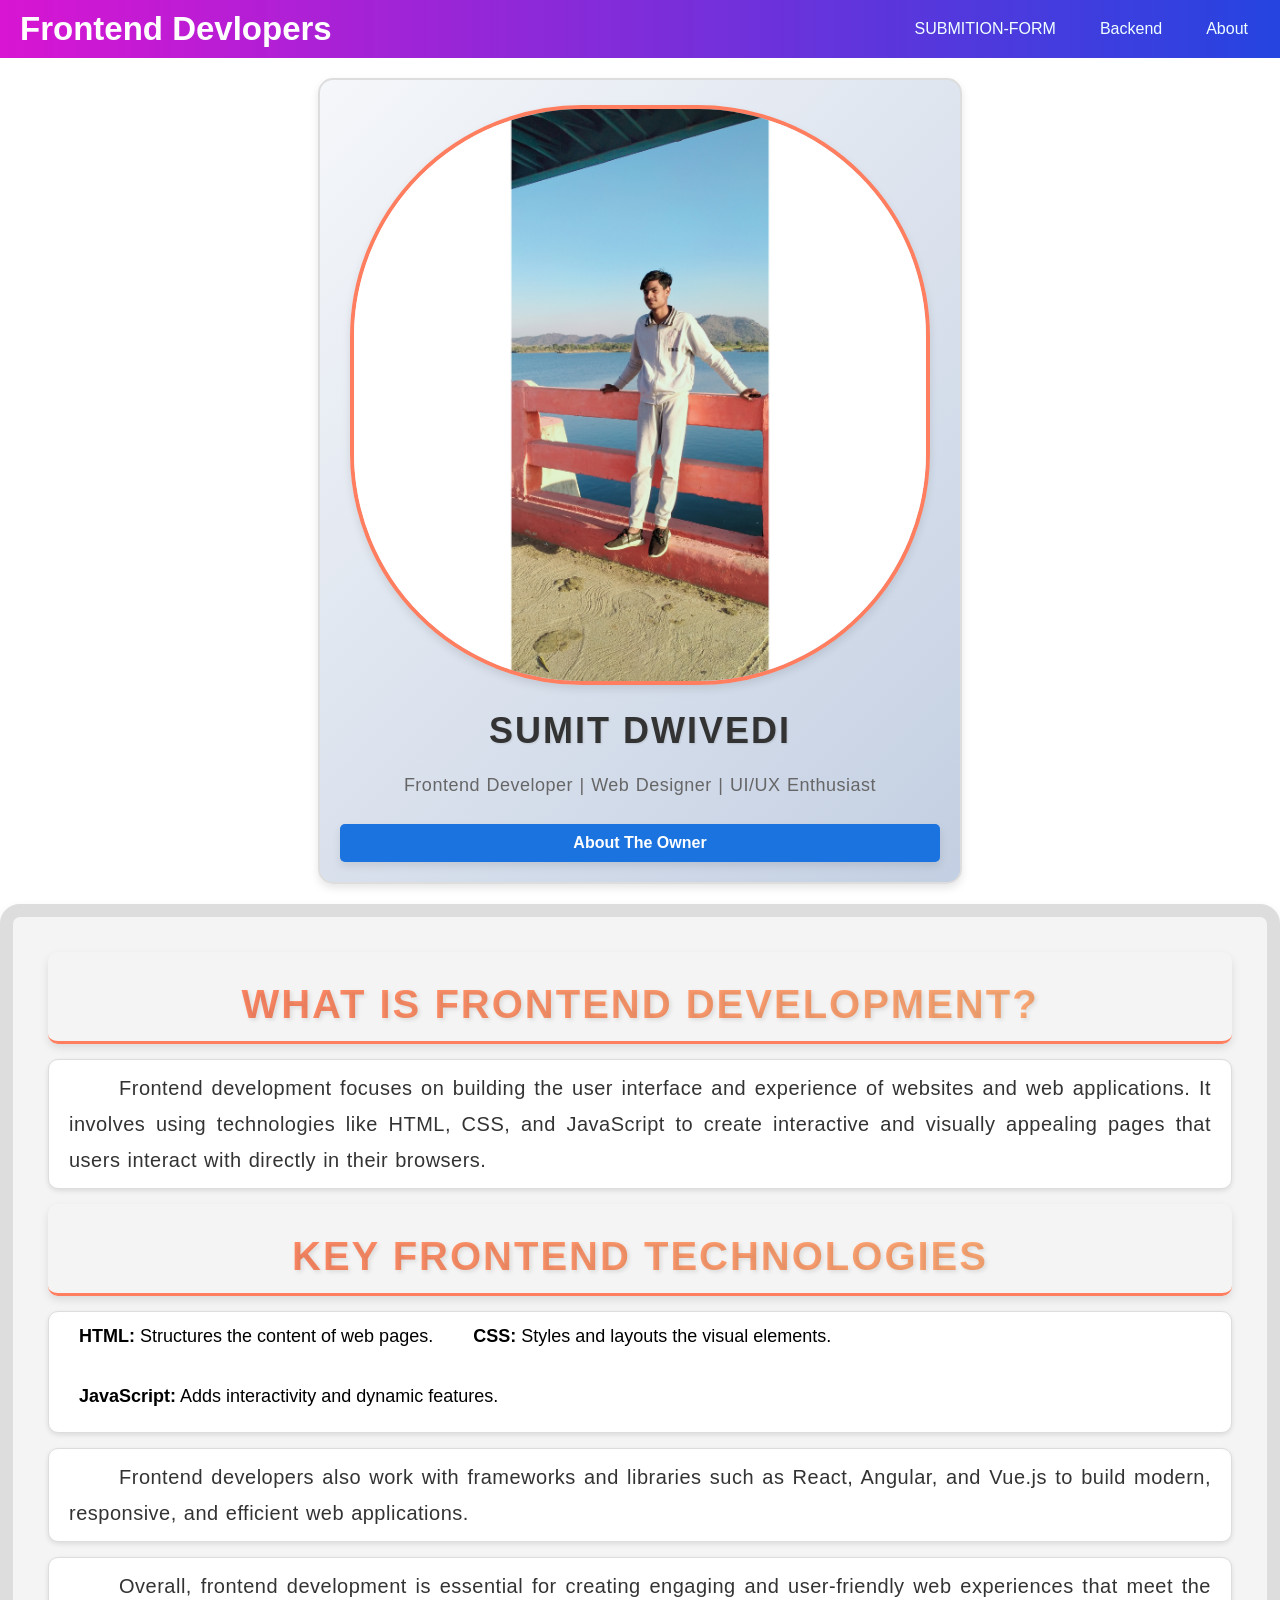
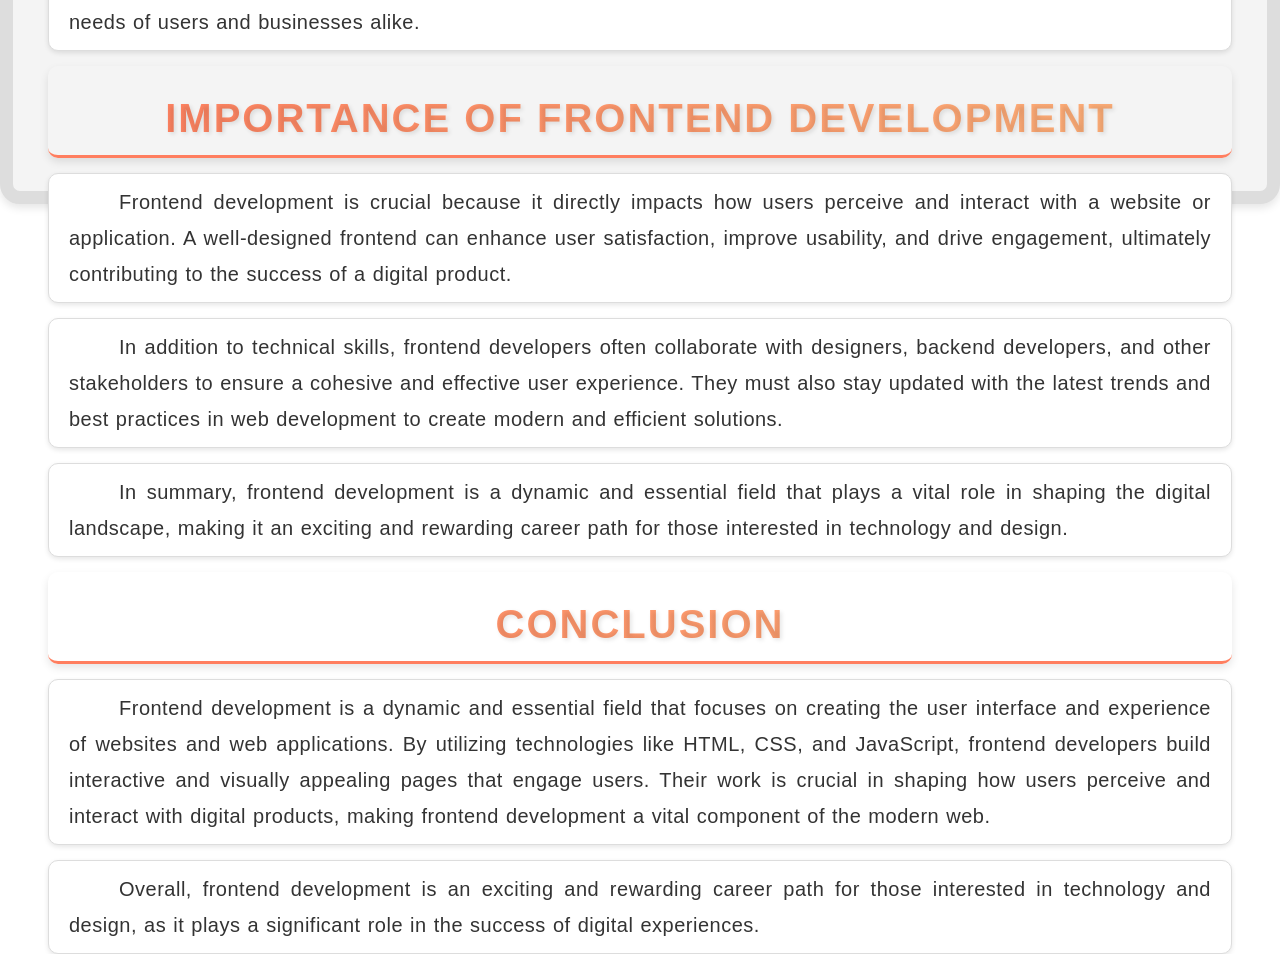
<file: index.html>
<!DOCTYPE html>
<html lang="en">
<head>
    <meta charset="UTF-8">
    <meta name="viewport" content="width=device-width, initial-scale=1.0">
    <title>Main Page</title>
    <link rel="stylesheet" href="index.css">
</head>
<body>
    <header>
   <nav>
    <div class="logo"> <h1>Frontend Devlopers</h1></div>
    <div class="menu" onclick="toggleMenu()">⇶</div>
    <ul id="nav-links">
        <li><a href="index02.html">SUBMITION-FORM</a></li>
        <li><a href="backend.html">Backend</a></li>
        <li><a href="about.html">About</a></li>
    </ul>
   </nav>
   </header>
        <div class="portfolio">
                <img src="picArt.jpg" alt="The frontend developer SUMIT DWIVEDI" class="portfolio-image">
                <h1 class="portfolio-heading">SUMIT DWIVEDI</h1>
                <p class="portfolio-description">Frontend Developer | Web Designer | UI/UX Enthusiast</p>
                <button class="portfolio-button" onclick="location.href='https://sumitdwivedi681-ops.github.io/PORTFOLIO/'">About The Owner</button>
            </div>
        <section>
            <h2 class="heading">What is Frontend Development?</h2>
            <p id="containt">
                Frontend development focuses on building the user interface and experience of websites and web applications. It involves using technologies like HTML, CSS, and JavaScript to create interactive and visually appealing pages that users interact with directly in their browsers.
            </p>
            <h3 class="heading">Key Frontend Technologies</h3>
            <ul id="material">
                <li><strong>HTML:</strong> Structures the content of web pages.</li>
                <li><strong>CSS:</strong> Styles and layouts the visual elements.</li>
                <li><strong>JavaScript:</strong> Adds interactivity and dynamic features.</li>
            </ul>
            <p id="containt">
                Frontend developers also work with frameworks and libraries such as React, Angular, and Vue.js to build modern, responsive, and efficient web applications.
            </p>
            <p id="containt">
                Overall, frontend development is essential for creating engaging and user-friendly web experiences that meet the needs of users and businesses alike.</p>
            <h3 class="heading">Importance of Frontend Development</h3>
            <p id="containt">
                Frontend development is crucial because it directly impacts how users perceive and interact with a website or application. A well-designed frontend can enhance user satisfaction, improve usability, and drive engagement, ultimately contributing to the success of a digital product.
            </p>
            <p id="containt">
                In addition to technical skills, frontend developers often collaborate with designers, backend developers, and other stakeholders to ensure a cohesive and effective user experience. They must also stay updated with the latest trends and best practices in web development to create modern and efficient solutions.
            </p>
            <p id="containt">
                In summary, frontend development is a dynamic and essential field that plays a vital role in shaping the digital landscape, making it an exciting and rewarding career path for those interested in technology and design.
            </p>
            <h3 class="heading">Conclusion</h3>
            <p id="containt">
                Frontend development is a dynamic and essential field that focuses on creating the user interface and experience of websites and web applications. By utilizing technologies like HTML, CSS, and JavaScript, frontend developers build interactive and visually appealing pages that engage users. Their work is crucial in shaping how users perceive and interact with digital products, making frontend development a vital component of the modern web.
            </p>
            <p id="containt">
                Overall, frontend development is an exciting and rewarding career path for those interested in technology and design, as it plays a significant role in the success of digital experiences. </p>
        </section>
</body>
<script>
    function toggleMenu(){
        document.getElementById("nav-links").classList.toggle("show");
    }
</script>
</html>
</file>
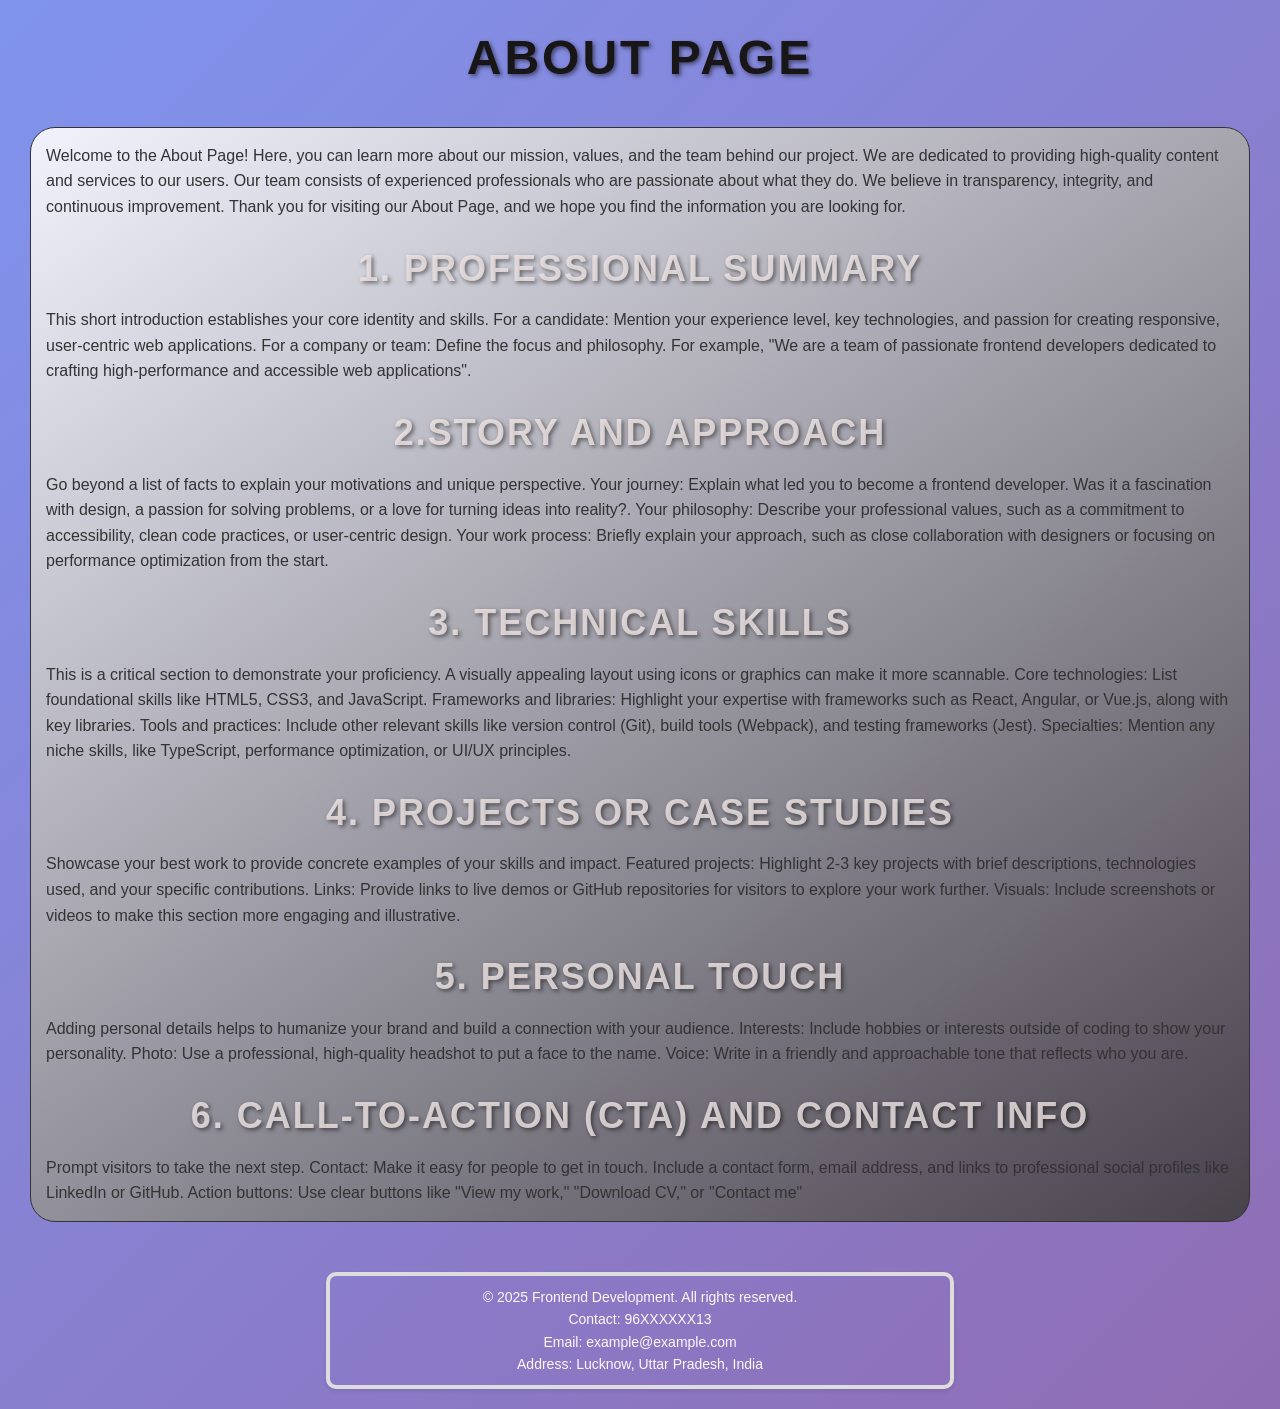
<file: about.html>
<!DOCTYPE html>
<html lang="en">
<head>
    <meta charset="UTF-8">
    <meta name="viewport" content="width=device-width, initial-scale=1.0">
    <title>Document</title>
    <link rel="stylesheet" href="about.css">
</head>
    <h1>About Page</h1>
<section>
    <p>
        Welcome to the About Page! Here, you can learn more about our mission, values, and the team behind our project. We are dedicated to providing high-quality content and services to our users. Our team consists of experienced professionals who are passionate about what they do. We believe in transparency, integrity, and continuous improvement. Thank you for visiting our About Page, and we hope you find the information you are looking for.
    </p>
 
    <h3>1. Professional summary</h3>
    <p>
        This short introduction establishes your core identity and skills. 
        For a candidate: Mention your experience level, key technologies, and passion for creating responsive, user-centric web applications.
        For a company or team: Define the focus and philosophy. For example, "We are a team of passionate frontend developers dedicated to crafting high-performance and accessible web applications".
    </p>
    
    <h3>2.Story and approach</h3>
    <p>
        Go beyond a list of facts to explain your motivations and unique perspective. 
        Your journey: Explain what led you to become a frontend developer. Was it a fascination with design, a passion for solving problems, or a love for turning ideas into reality?.
        Your philosophy: Describe your professional values, such as a commitment to accessibility, clean code practices, or user-centric design.
        Your work process: Briefly explain your approach, such as close collaboration with designers or focusing on performance optimization from the start.
    </p>
    <h3>3. Technical skills</h3>
    <p>
        This is a critical section to demonstrate your proficiency. A visually appealing layout using icons or graphics can make it more scannable. 
        Core technologies: List foundational skills like HTML5, CSS3, and JavaScript.
        Frameworks and libraries: Highlight your expertise with frameworks such as React, Angular, or Vue.js, along with key libraries.
        Tools and practices: Include other relevant skills like version control (Git), build tools (Webpack), and testing frameworks (Jest).
        Specialties: Mention any niche skills, like TypeScript, performance optimization, or UI/UX principles.
    </p>
    <h3>4. Projects or case studies</h3>
    <p>
        Showcase your best work to provide concrete examples of your skills and impact.
        Featured projects: Highlight 2-3 key projects with brief descriptions, technologies used, and your specific contributions.
        Links: Provide links to live demos or GitHub repositories for visitors to explore your work further.
        Visuals: Include screenshots or videos to make this section more engaging and illustrative.
    </p>
    <h3>5. Personal touch</h3>
    <p>
        Adding personal details helps to humanize your brand and build a connection with your audience. 
        Interests: Include hobbies or interests outside of coding to show your personality.
        Photo: Use a professional, high-quality headshot to put a face to the name.
        Voice: Write in a friendly and approachable tone that reflects who you are.
    </p>
    <h3>6. Call-to-action (CTA) and contact info</h3>
    <p>
        Prompt visitors to take the next step.
        Contact: Make it easy for people to get in touch. Include a contact form, email address, and links to professional social profiles like LinkedIn or GitHub.
        Action buttons: Use clear buttons like "View my work," "Download CV," or "Contact me"
    </p>
</section>
    <footer>
        <p>&copy; 2025 Frontend Development. All rights reserved.</p>
        <p>Contact: 96XXXXXX13</p>
        <p>Email: example@example.com</p>
        <p>Address: Lucknow, Uttar Pradesh, India</p>
</body>
</html>
</file>
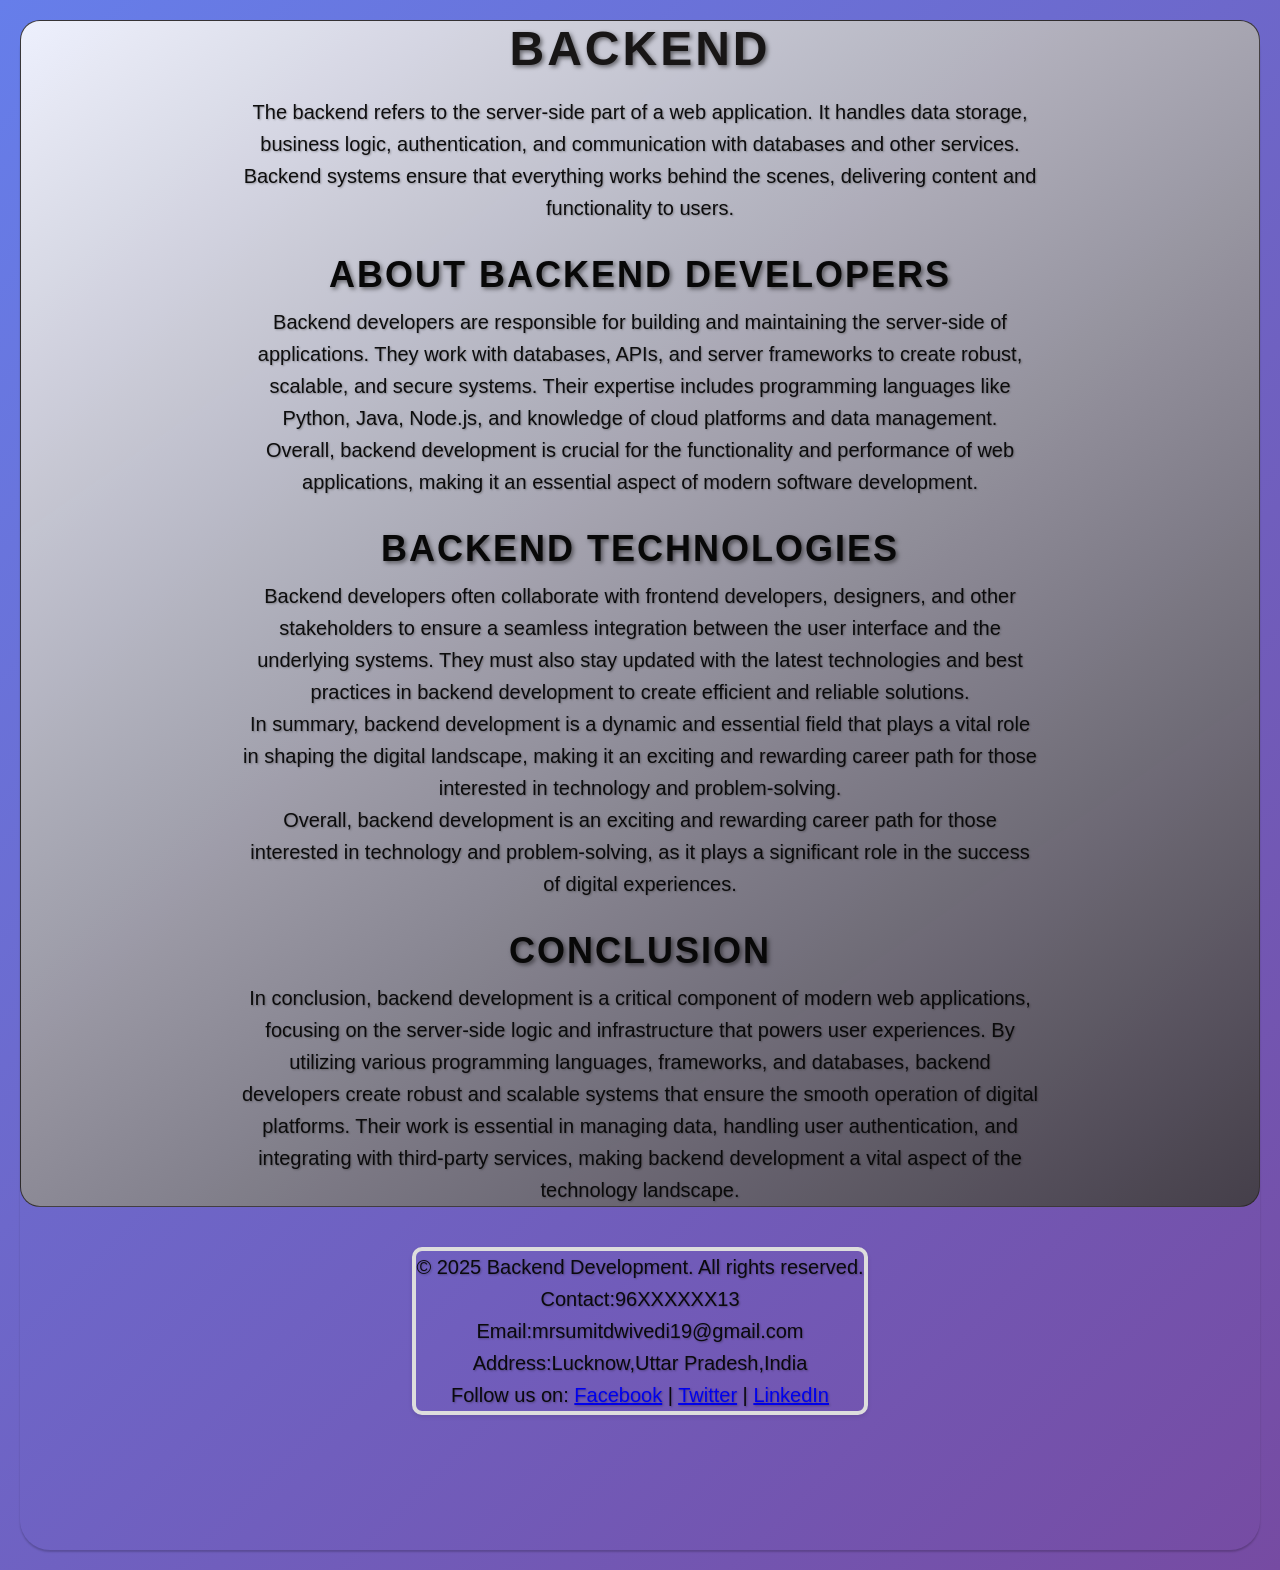
<file: backend.html>
<!DOCTYPE html>
<html lang="en">
<head>
    <meta charset="UTF-8">
    <meta name="viewport" content="width=device-width, initial-scale=1.0">
    <title>Back-End Page</title>
    <link rel="stylesheet" href="backend.css">
</head>
<section>
    <h1>Backend</h1>
    <p>
        The backend refers to the server-side part of a web application. It handles data storage, business logic, authentication, and communication with databases and other services. Backend systems ensure that everything works behind the scenes, delivering content and functionality to users.
    </p>

    <h2>About Backend Developers</h2>
    <p>
        Backend developers are responsible for building and maintaining the server-side of applications. They work with databases, APIs, and server frameworks to create robust, scalable, and secure systems. Their expertise includes programming languages like Python, Java, Node.js, and knowledge of cloud platforms and data management.
    </p>
    <p>
        Overall, backend development is crucial for the functionality and performance of web applications, making it an essential aspect of modern software development.
    </p>
    <h2> Backend Technologies</h2>
    <p>
        Backend developers often collaborate with frontend developers, designers, and other stakeholders to ensure a seamless integration between the user interface and the underlying systems. They must also stay updated with the latest technologies and best practices in backend development to create efficient and reliable solutions.
    </p>
    <p>
        In summary, backend development is a dynamic and essential field that plays a vital role in shaping the digital landscape, making it an exciting and rewarding career path for those interested in technology and problem-solving.
    </p>
    <p>
        Overall, backend development is an exciting and rewarding career path for those interested in technology and problem-solving, as it plays a significant role in the success of digital experiences.
    </p>
    <h2>Conclusion</h2>
    <p>
        In conclusion, backend development is a critical component of modern web applications, focusing on the server-side logic and infrastructure that powers user experiences. By utilizing various programming languages, frameworks, and databases, backend developers create robust and scalable systems that ensure the smooth operation of digital platforms. Their work is essential in managing data, handling user authentication, and integrating with third-party services, making backend development a vital aspect of the technology landscape.
    </p>
</section>
    <footer>
        <p>&copy; 2025 Backend Development. All rights reserved.</p>
        <p>Contact:96XXXXXX13</p>
        <p>Email:mrsumitdwivedi19@gmail.com</p>
        <p>Address:Lucknow,Uttar Pradesh,India</p>
        <p>Follow us on:
            <a href="http//www.facebook.com">Facebook</a> |
            <a href="http//www.twitter.com">Twitter</a> |
            <a href="#">LinkedIn</a>
    </footer>
</body>
</html>
</file>
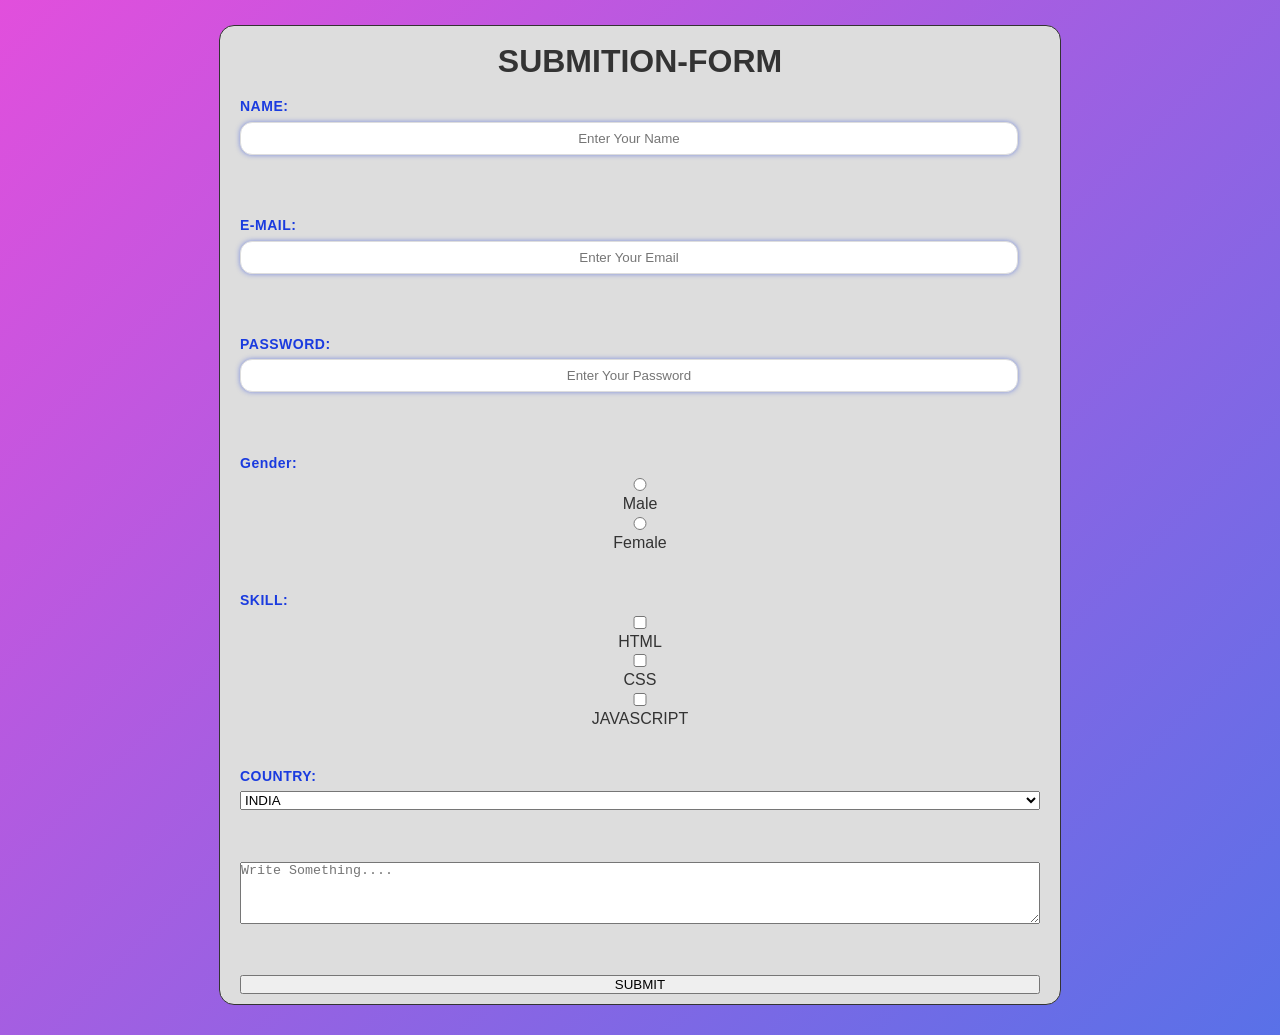
<file: index02.html>
<!DOCTYPE html>
<html lang="en">
<head>
    <meta charset="UTF-8">
    <meta name="viewport" content="width=device-width, initial-scale=1.0">
    <title>SUBMITION-FORM</title>
    <link rel="stylesheet" href="index02.css">
</head>
<body>
    <form class="submitionForm">
        <h1>SUBMITION-FORM</h1>
        <label for="name">NAME:</label>
        <input type="text" id="name" placeholder="Enter Your Name">
        <br><br>

        <label for="email">E-MAIL:</label>
        <input type="email" id="email" placeholder="Enter Your Email">
        <br><br>

        <label for="password">PASSWORD:</label>
        <input type="password" id="password" placeholder="Enter Your Password">
        <br><br>

        <label class="gender">Gender:</label>
        <input id="mf" type="radio" name="gender" value="male">Male
        <input id="mf" type="radio" name="gender" value="female">Female
        <br><br>

        <label id="skill">SKILL:</label>
        <input type="checkbox" value="html">HTML 
        <input type="checkbox" value="css">CSS 
        <input type="checkbox" value="js">JAVASCRIPT
        <br><br>

        <label for="contry">COUNTRY:</label>
        <select id="country">
            <option >INDIA</option>
            <option >USA</option>
            <option >UK</option>
            <option >UAE</option>
            <option >NONE</option>
        </select>
        <br><br>

        <textarea rows="4" cols="30" placeholder="Write Something...."></textarea>
        <br><br>

        <button type="submit">SUBMIT</button>
    </form>
</body>
</html>
</file>
<file: index.css>
* {
    padding: 0;
    margin: 0;
}

body {
    margin: 0;
    font-family: Arial, Helvetica, sans-serif;
}

nav {
    background: linear-gradient(90deg,#d815d2, #1a3bdff3);
    padding: 10px 20px;
    display: flex;
    justify-content: space-between;
    align-items: center;
    position: sticky;
    top: 0;
    z-index: 1000;
}

.logo {
    color: white;
    font-size: 22px;
    font-weight: bold;
}

ul{
    list-style: none;
    display: flex;
    margin: 0;
    padding: 0;
}

ul li {
    position: relative;
    margin-left: 20px;
}

ul li a {
    text-decoration: none;
    color: azure;
    font-size: 16px;
    padding: 8px 12px;
    transition: 0.3s;
}

ul li a:hover {
    background: rgba( 255, 255, 255, 0.2);
    border-radius: 7px;
}

ul li ul {
    display: none;
    position: absolute;
    background: whitesmoke;
    list-style: none;
    padding: 10px 0;
    margin: 0;
    border-radius: 5px;
    top: 40px;
    left: 0;
    min-width: 150px;
}

div.portfolio {
    text-align: center;
    justify-content: center;
    display: flex;
    padding: 20px;
    background: #f9f9f9;
    border-radius: 15px;
    box-shadow: 0 4px 8px rgba(0,0,0,0.1);
    margin: 20px auto;
    max-width: 600px;
    flex-direction: column;
    transition: box-shadow 0.3s ease;
    border: 2px solid #ddd;
    width: 90%;
    height: auto;
    gap: 10px;
    font-family: 'Segoe UI', Tahoma, Geneva, Verdana, sans-serif;
    background: linear-gradient(135deg, #f5f7fa, #c3cfe2);

}

.portfolio-image {
    /* width: 350px;
    height: 250px; */
    justify-content: center;
    text-align: center;
    display: block;
    border-radius: 40%;
    object-fit: cover;
    box-shadow: 0 4px 8px rgba(0,0,0,0.1);
    margin: 5px 10px 15px 10px;
    border: 4px solid #ff7e5f;
    transition: transform 0.3s ease, box-shadow 0.3s ease;
    transform: scale(1);
    &:hover {
        transform: scale(1.05);
        box-shadow: 0 8px 16px rgba(0,0,0,0.2);
    }
}

.portfolio-heading {
    font-size: 36px;
    color: #333;
    margin-bottom: 10px;
    font-weight: 700;
    text-transform: uppercase;
    letter-spacing: 2px;
    font-family: 'Segoe UI', Tahoma, Geneva, Verdana, sans-serif;
    text-shadow: 1px 1px 2px rgba(0,0,0,0.1);
}

.portfolio-description {
    font-size: 18px;
    color: #666;
    margin-bottom: 15px;
    font-weight: 500;
    line-height: 1.5;
    text-align: center;
    font-family: 'Segoe UI', Tahoma, Geneva, Verdana, sans-serif;
    text-transform: none;
    letter-spacing: 0.5px;
    word-spacing: 1px;
    text-indent: 0;
}

.portfolio-button {
    padding: 10px 20px;
    font-size: 16px;
    color: white;
    background: #1a73df;
    border: none;
    border-radius: 5px;
    cursor: pointer;
    transition: background 0.3s ease;
    font-family: 'Segoe UI', Tahoma, Geneva, Verdana, sans-serif;
    font-weight: 600;
    text-transform: none;
    box-shadow: 0 4px 8px rgba(0,0,0,0.1);
    &:hover {
        background: #155ab6;
    }   
}

h3 {
    text-align: center;
    color: rgba(24, 22, 22);
    font-size: 28px;
    margin-bottom: 20px;
    text-shadow: 2px 2px 4px rgba(0,0,0,0.5);
    text-transform: uppercase;
    letter-spacing: 3px;
    font-weight: 900;
    font-family: 'Segoe UI', Tahoma, Geneva, Verdana, sans-serif;

}

.menu {
    display: none;
    font-size: 28px;
    color: whitesmoke;
    cursor: pointer;
}

@media(max-width: 768px){
    ul{
        display: none;
        flex-direction: column;
        position: absolute;
        top: 60px;
        left: 0;
        width: 100%;
        background: linear-gradient(90deg, #d81535b7, #1a73dfd4);
    }
    ul.show{
        display: flex;
    }
    ul li {
        margin: 15px 0;
        text-align: center;
        color: black;
    }
    .menu {
        display: block;
    }
}

section {
    padding: 20px;
    line-height: 1.6;
    background: #f4f4f4;
    min-height: 100vh;
    box-sizing: border-box;
    margin-top: 10px;
    border: 13px solid #ddd;
    border-radius: 20px;
    height: 150px;
    width: 100%;
    box-shadow: 0 4px 8px rgba(0,0,0,0.1);
    transition: box-shadow 0.3s ease;
}

.heading {
    font-size: 40px;
    display: flex;
    font-weight: 800;
    padding: 20px 10px 5px 10px;
    margin: 15px;
    color: #333;
    text-align: center;
    justify-content: center;
    font-family: 'Segoe UI', Tahoma, Geneva, Verdana, sans-serif;
    text-transform: uppercase;
    letter-spacing: 2px;
    text-shadow: 2px 2px 4px rgba(0,0,0,0.1);
    background: linear-gradient(90deg, #ff7e5f, #feb47b);
    -webkit-background-clip: text;
    background-clip: text;
    -webkit-text-fill-color: transparent;
    border-bottom: 3px solid #ff7e5f;
    box-shadow: 0 4px 8px rgba(0,0,0,0.1);
    border-radius: 10px;
    transition: box-shadow 0.3s ease;
}

#material {
    height: 100px;
    font-size: 18px;
    font-weight: 500;
    gap: 20px;
    flex-wrap: wrap;
    margin: 15px;
    padding: 10px;
    background: #fff;
    border-radius: 10px;
    box-shadow: 0 2px 5px rgba(0,0,0,0.1);
    border: 1px solid #ddd;
    transition: background 0.3s, box-shadow 0.3s;
}

#containt {
    font-size: 20px;
    padding: 10px 20px;
    text-align: justify;
    margin: 15px;
    color: #333;
    font-weight: 500;
    line-height: 1.8;
    letter-spacing: 0.5px;
    word-spacing: 1px;
    text-indent: 50px;
    text-transform: none;
    font-family: 'Segoe UI', Tahoma, Geneva, Verdana, sans-serif;
    background: #fff;
    border-radius: 10px;
    box-shadow: 0 2px 5px rgba(0,0,0,0.1);
    border: 1px solid #ddd;
    transition: background 0.3s, box-shadow 0.3s;
}


@media (max-width: 600px) {
    .heading {
        font-size: 28px;
    }
    #material {
        font-size: 16px;
    }
    #containt {
        font-size: 16px;
    }
}
</file>
<file: about.css>
* {
    margin: 0;
    padding: 0;
}

body {
    font-family: 'Segoe UI', Tahoma, Geneva, Verdana, sans-serif;
    background: linear-gradient(135deg, #667eead4, #764ba2cf);
    color: #333;
    line-height: 1.6;
    padding: 20px;
    display: flex;
    flex-direction: column;
    align-items: center;
}

h1{
    text-align: center;
    color: rgba(24, 22, 22);
    font-size: 48px;
    margin-bottom: 20px;
    text-shadow: 2px 2px 4px rgba(0,0,0,0.5);
    text-transform: uppercase;
    letter-spacing: 3px;
    font-weight: 900;
    font-family: 'Segoe UI', Tahoma, Geneva, Verdana, sans-serif;
}

section {
    background: linear-gradient(145deg, #ffffffe2, #3e3c3ce0);
    padding: 15px;
    margin: 10px;
    border: 1px solid #333;
    border-radius: 25px;
}

h2, h3 {
    color: #f0e6e6ce;
    display: flexbox;
    margin-top: 20px;
    margin-bottom: 10px;
    text-align: center;
    font-family: 'Segoe UI', Tahoma, Geneva, Verdana, sans-serif;
    text-transform: uppercase;
    letter-spacing: 2px;
    font-weight: 800;
    text-shadow: 2px 2px 4px rgba(0,0,0,0.5);
    transition: color 0.3s ease;
    font-size: 36px;
}

footer {
    margin-top: 40px;
    text-align: center;
    font-size: 14px;
    color: #fdf9f9;
    border: 4px solid #ddd;
    border-radius: 10px;
    padding: 10px;
    width: 100%;
    max-width: 600px;
    box-shadow: 0 2px 4px rgba(0,0,0,0.1);
    transition: box-shadow 0.3s ease;
    font-family: 'Segoe UI', Tahoma, Geneva, Verdana, sans-serif;
}

@media (max-width: 600px) {
    body {
        padding: 10px;
        font-size: 16px;
    }

    h1 {
        font-size: 36px;
        margin-bottom: 15px;
    }

    h2, h3 {
        font-size: 28px;
        margin-top: 15px;
        margin-bottom: 8px;
    }

    footer {
        font-size: 12px;
        padding: 8px;
        border: 2px solid #ddd;
        border-radius: 8px;
        box-shadow: 0 1px 2px rgba(0,0,0,0.1);
        transition: box-shadow 0.3s ease;
        max-width: 100%;
        width: auto;
        font-family: 'Segoe UI', Tahoma, Geneva, Verdana, sans-serif;
    }
}
</file>
<file: backend.css>
* {
    padding: 0;
    margin: 0;
}

body {
    background: linear-gradient(135deg, #667eea, #764ba2);
    align-items: inherit;
    height: 170vh;
    justify-content: center;
    font-family: Arial, Helvetica, sans-serif;
    margin: 20px;
    padding: 0;
    border-radius: 30px;
    border-bottom-width: 10px;
    box-shadow: rgba(0, 0, 0, 0.662);
    text-align: center;
    color: rgba(106, 98, 98, 0.952);
    font-size: 20px;
    font-weight: bold;
    text-shadow: 2px 2px 4px rgba(0,0,0,0.5);
    box-shadow: 0 2px 2px rgba(0,0,0,0.2);
    transition: box-shadow 0.3s ease;
}

section {
    background: linear-gradient(145deg, #ffffffe2, #3e3c3ce0);
    border: 1px solid #2b2828de;
    border-radius: 20px;
    width: center 70%;
    max-width: 100em;
    &:hover {
        transform: scale(1.03);
        box-shadow: #0a0909;
    }
}


h1 {
    text-align: center;
    color: rgba(24, 22, 22);
    font-size: 48px;
    margin-bottom: 20px;
    text-shadow: 2px 2px 4px rgba(0,0,0,0.5);
    text-transform: uppercase;
    letter-spacing: 3px;
    font-weight: 900;
    font-family: 'Segoe UI', Tahoma, Geneva, Verdana, sans-serif;
}

p {
    text-align: center;
    color: rgba(6, 6, 6, 0.952);
    font-size: 20px;
    line-height: 1.6;
    max-width: 800px;
    margin: 0 auto;
    text-shadow: 1px 1px 2px rgba(14, 14, 14, 0.3);
    font-weight: 500;
    font-family: 'Segoe UI', Tahoma, Geneva, Verdana, sans-serif;
}

h2 {
    text-align: center;
    color: rgb(8, 8, 8);
    font-size: 36px;
    margin-top: 30px;
    margin-bottom: 10px;
    text-shadow: 2px 2px 4px rgba(0,0,0,0.5);
    text-transform: uppercase;
    letter-spacing: 2px;
    font-weight: 800;
    font-family: 'Segoe UI', Tahoma, Geneva, Verdana, sans-serif;
}

footer {
    margin-top: 40px;
    display: inline-block;
    text-align: center;
    font-size: 14px;
    color: #fdf9f9;
    border: 4px solid #ddd;
    border-radius: 10px;
    box-shadow: 0 2px 4px rgba(0,0,0,0.1);
    transition: box-shadow 0.3s ease;
    font-family: 'Segoe UI', Tahoma, Geneva, Verdana, sans-serif;
    &:hover {
        transform: scale(1.03);
        box-shadow: #0a0909;
    }
}


@media (max-width: 600px) {
    body {
        padding: 10px;
        font-size: 16px;
        height: auto;
        align-items: center;
        margin: 10px;
        border-radius: 20px;
        border-bottom-width: 5px;
        box-shadow: rgba(0, 0, 0, 0.452);
        text-align: center;
        color: rgba(106, 98, 98, 0.952);
        font-weight: bold;
        text-shadow: 1px 1px 2px rgba(0,0,0,0.3);
        transition: box-shadow 0.3s ease;
        justify-content: center;
        display: flex;
        flex-direction: column;
        font-family: Arial, Helvetica, sans-serif;
        margin: 10px;
        padding: 10px;
        box-sizing: border-box;
        text-align: center;
        font-size: 18px;
        font-weight: 600;
        text-shadow: 1px 1px 2px rgba(0,0,0,0.3);
        box-shadow: 0 1px 1px rgba(0,0,0,0.1);
        transition: box-shadow 0.3s ease;
    }
    
    h1 {
        font-size: 36px;
        margin-bottom: 15px;
        text-shadow: 1px 1px 2px rgba(0,0,0,0.3);
        text-align: center;
        color: rgba(24, 22, 22);
        font-weight: 800;
        letter-spacing: 2px;
        text-transform: uppercase;
        font-family: 'Segoe UI', Tahoma, Geneva, Verdana, sans-serif;
        transition: color 0.3s ease;
    }
    
    h2 {
        font-size: 28px;
        margin-top: 15px;
        margin-bottom: 8px;
        text-shadow: 1px 1px 2px rgba(0,0,0,0.3);
        text-align: center;
        color: rgba(24, 22, 22);
        font-weight: 700;
        letter-spacing: 1px;
        text-transform: uppercase;
        font-family: 'Segoe UI', Tahoma, Geneva, Verdana, sans-serif;
        transition: color 0.3s ease;
    }
    
    p {
        font-size: 16px;
        line-height: 1.4;
        padding: 0 10px;
        max-width: 100%;
        text-align: justify;
        margin: 0;
        text-indent: 30px;
        word-spacing: 2px;
        text-shadow: 1px 1px 2px rgba(0,0,0,0.3);
        font-weight: 400;
        font-family: 'Segoe UI', Tahoma, Geneva, Verdana, sans-serif;
        transition: color 0.3s ease;
    }

    footer {
        font-size: 12px;
        padding: 8px;
        border-top: 1px solid #ddddddab;
        box-shadow: 0 -1px 2px rgba(0,0,0,0.1);
        transition: box-shadow 0.3s ease;
        width: auto;
        border-radius: 10px;
        font-family: 'Segoe UI', Tahoma, Geneva, Verdana, sans-serif;
    }
       
}
</file>
<file: index02.css>
* {
    padding: 0;
    margin: 0;
}

body {
    font-family: 'Poppins', sans-serif;
    background: #fff;
    color: #333;
    line-height: 1.6;
    box-sizing: border-box;
    padding: 20px;
    transition: background 0.3s, color 0.3s;
    min-height: 80vh;
    display: flex;
    align-items: center;
    justify-content: center;
    gap: 20px;
    background: linear-gradient(135deg,#d815d1c0, #1a3bdfb9);
}


form.submitionForm {
    display: flex;
    flex-direction: column;
    text-align: center;
    justify-content: center;
    width: 50rem;
    margin: 5px 10px 5px 10px;
    padding: 10px 20px 10px 20px;
    margin-bottom: 10px;
    background: #ddd;
    border: 1px solid #333;
    border-radius: 15px;
}

form.submitionForm:hover {
    box-shadow: 0 48px 56px rgba(0, 0, 0, 0.683);
    transform: translateY(-4px);
}
form.submitionForm input[type="text"],
form.submitionForm input[type="email"],
form.submitionForm input[type="text"],
form.submitionForm input[type="email"],
form.submitionForm input[type="password"],
form.submitionForm select:focus,
form.submitionForm textarea:focus {
    border-color: #1a3bdf;
    box-shadow: 0 0 5px rgba(26, 59, 223, 0.5);
    border: 1px solid #ddd;
    border-radius: 12px;
    padding: 8px;
    width: 95%;
    text-align: center;
}


form.submitionForm.button input[type="submit"] {
    background: #1a3bdf;
    color: #fff;
    border: none;
    padding: 10px 15px;
    border-radius: 8px;
    cursor: pointer;
    font-size: 14px;
    transition: background 0.3s, transform 0.2s;
}

form.submitionForm.button input[type="submit"]:hover {
    background: #155bb5;
    transform: translateY(-2px);
    box-shadow: 0 5px 12px rgba(0, 0, 0, 0.2);
}

form.submitionForm label {
    display: block;
    margin-top: 10px;
    font-weight: 600;
    font-size: 14px;
    color: #0c0b0b;
    font-family: 'Segoe UI', Tahoma, Geneva, Verdana, sans-serif;
    text-transform: capitalize;
    letter-spacing: 0.5px;
    word-spacing: 1px;
    text-indent: 0;
    text-align: left;
    line-height: 1.4;
    margin-bottom: 5px;
    cursor: pointer;
    user-select: none;
    transition: color 0.3s;
    color: #1a3bdf;
}

form.submitionForm label:hover {
    color: #155bb5;
    text-decoration: underline;
    letter-spacing: 1px;
    word-spacing: 2px;
    text-indent: 0;
    text-align: left;
    line-height: 1.4;
    margin-bottom: 5px;
    cursor: pointer;
    user-select: none;
    transition: color 0.3s;
    font-weight: 700;
}
</file>
